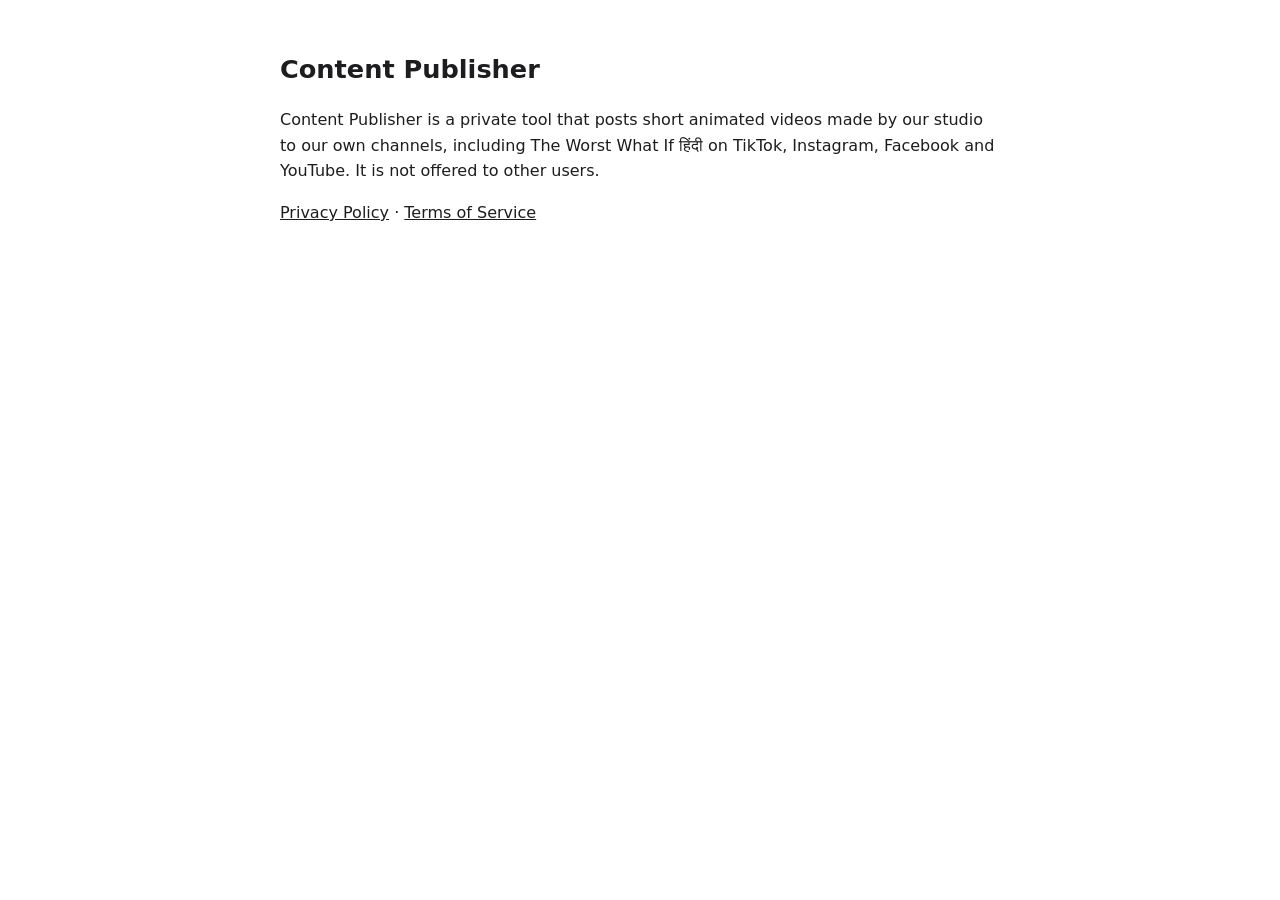
<file: index.html>
<!doctype html><html lang="en"><head><meta charset="utf-8"><meta name="viewport" content="width=device-width,initial-scale=1">
<title>Content Publisher</title><link rel="stylesheet" href="style.css"></head><body>
<h1>Content Publisher</h1>
<p>Content Publisher is a private tool that posts short animated videos made by our studio to our own channels, including The Worst What If हिंदी on TikTok, Instagram, Facebook and YouTube. It is not offered to other users.</p>
<p><a href="privacy.html">Privacy Policy</a> · <a href="terms.html">Terms of Service</a></p>
</body></html>
</file>
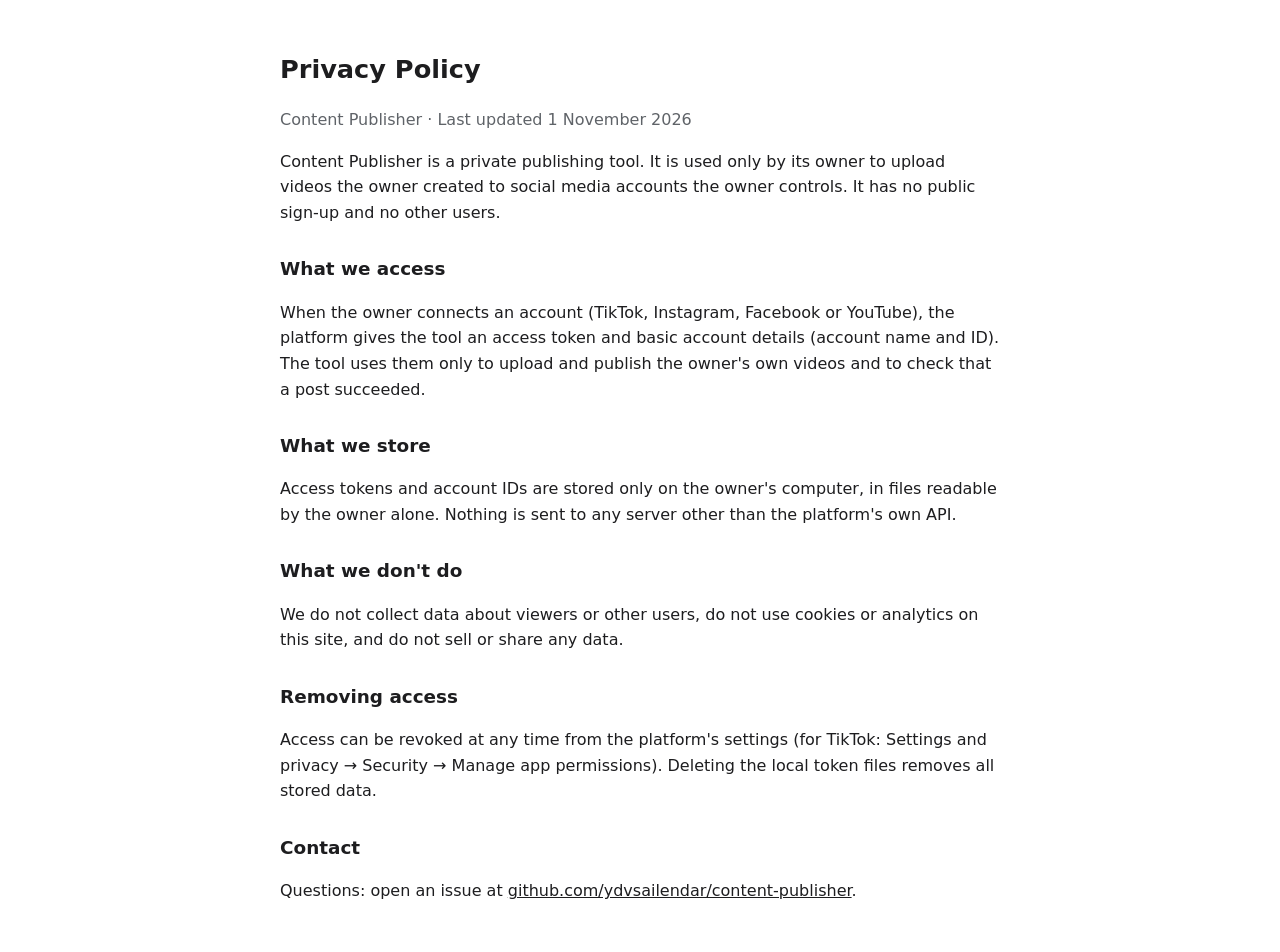
<file: privacy.html>
<!doctype html><html lang="en"><head><meta charset="utf-8"><meta name="viewport" content="width=device-width,initial-scale=1">
<title>Privacy Policy</title><link rel="stylesheet" href="style.css"></head><body>
<h1>Privacy Policy</h1><p class="muted">Content Publisher · Last updated 1 November 2026</p>
<p>Content Publisher is a private publishing tool. It is used only by its owner to upload videos the owner created to social media accounts the owner controls. It has no public sign-up and no other users.</p>
<h2>What we access</h2>
<p>When the owner connects an account (TikTok, Instagram, Facebook or YouTube), the platform gives the tool an access token and basic account details (account name and ID). The tool uses them only to upload and publish the owner's own videos and to check that a post succeeded.</p>
<h2>What we store</h2>
<p>Access tokens and account IDs are stored only on the owner's computer, in files readable by the owner alone. Nothing is sent to any server other than the platform's own API.</p>
<h2>What we don't do</h2>
<p>We do not collect data about viewers or other users, do not use cookies or analytics on this site, and do not sell or share any data.</p>
<h2>Removing access</h2>
<p>Access can be revoked at any time from the platform's settings (for TikTok: Settings and privacy → Security → Manage app permissions). Deleting the local token files removes all stored data.</p>
<h2>Contact</h2>
<p>Questions: open an issue at <a href="https://github.com/ydvsailendar/content-publisher/issues">github.com/ydvsailendar/content-publisher</a>.</p>
</body></html>
</file>
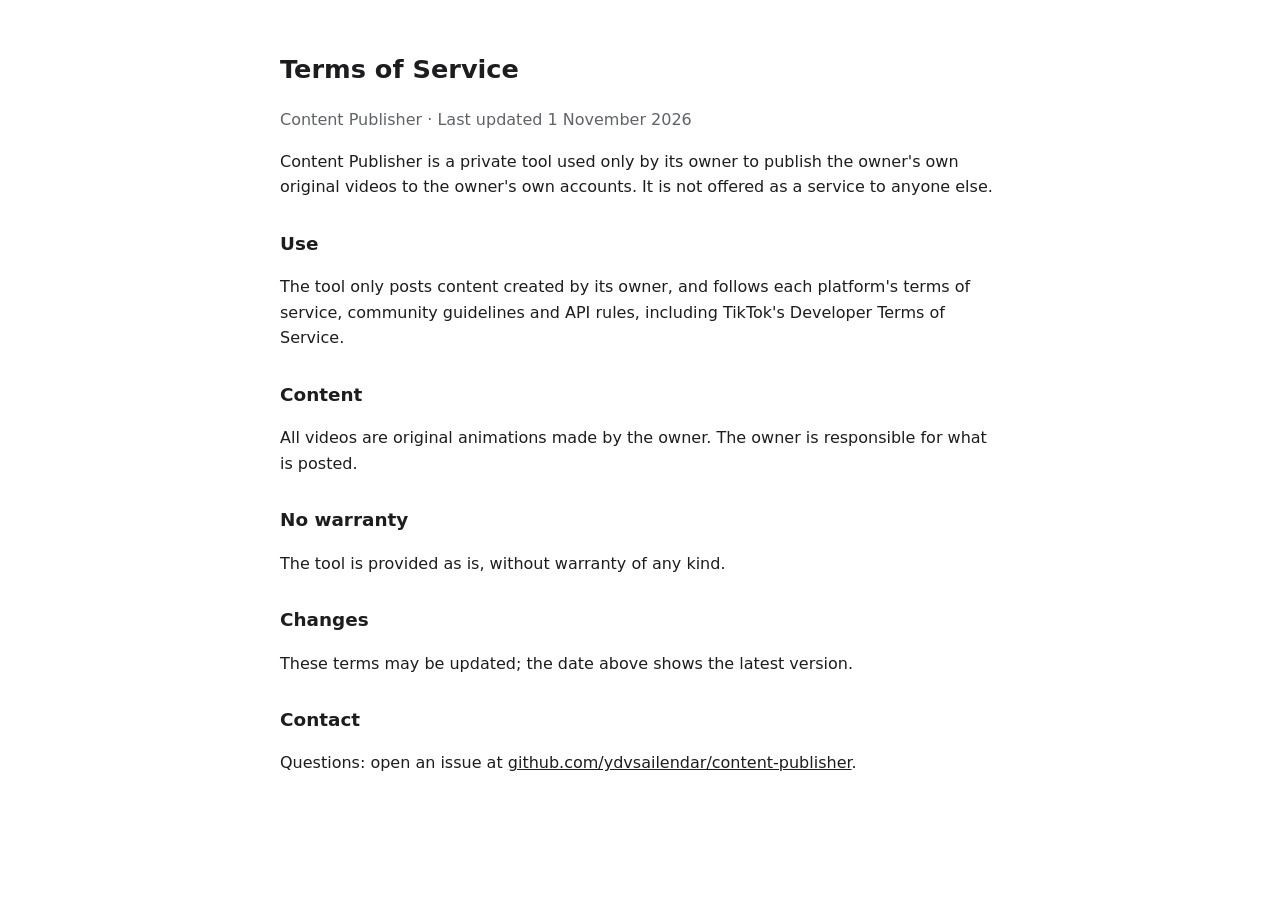
<file: terms.html>
<!doctype html><html lang="en"><head><meta charset="utf-8"><meta name="viewport" content="width=device-width,initial-scale=1">
<title>Terms of Service</title><link rel="stylesheet" href="style.css"></head><body>
<h1>Terms of Service</h1><p class="muted">Content Publisher · Last updated 1 November 2026</p>
<p>Content Publisher is a private tool used only by its owner to publish the owner's own original videos to the owner's own accounts. It is not offered as a service to anyone else.</p>
<h2>Use</h2>
<p>The tool only posts content created by its owner, and follows each platform's terms of service, community guidelines and API rules, including TikTok's Developer Terms of Service.</p>
<h2>Content</h2>
<p>All videos are original animations made by the owner. The owner is responsible for what is posted.</p>
<h2>No warranty</h2>
<p>The tool is provided as is, without warranty of any kind.</p>
<h2>Changes</h2>
<p>These terms may be updated; the date above shows the latest version.</p>
<h2>Contact</h2>
<p>Questions: open an issue at <a href="https://github.com/ydvsailendar/content-publisher/issues">github.com/ydvsailendar/content-publisher</a>.</p>
</body></html>
</file>
<file: style.css>
:root{--bg:#fff;--fg:#1d1d1f;--muted:#5f6368}
@media (prefers-color-scheme:dark){:root{--bg:#121212;--fg:#ececec;--muted:#a0a0a0}}
body{background:var(--bg);color:var(--fg);font:16px/1.6 -apple-system,system-ui,sans-serif;max-width:720px;margin:0 auto;padding:32px 16px}
h1{font-size:1.6rem}h2{font-size:1.15rem;margin-top:1.8rem}small,.muted{color:var(--muted)}a{color:inherit}
</file>
